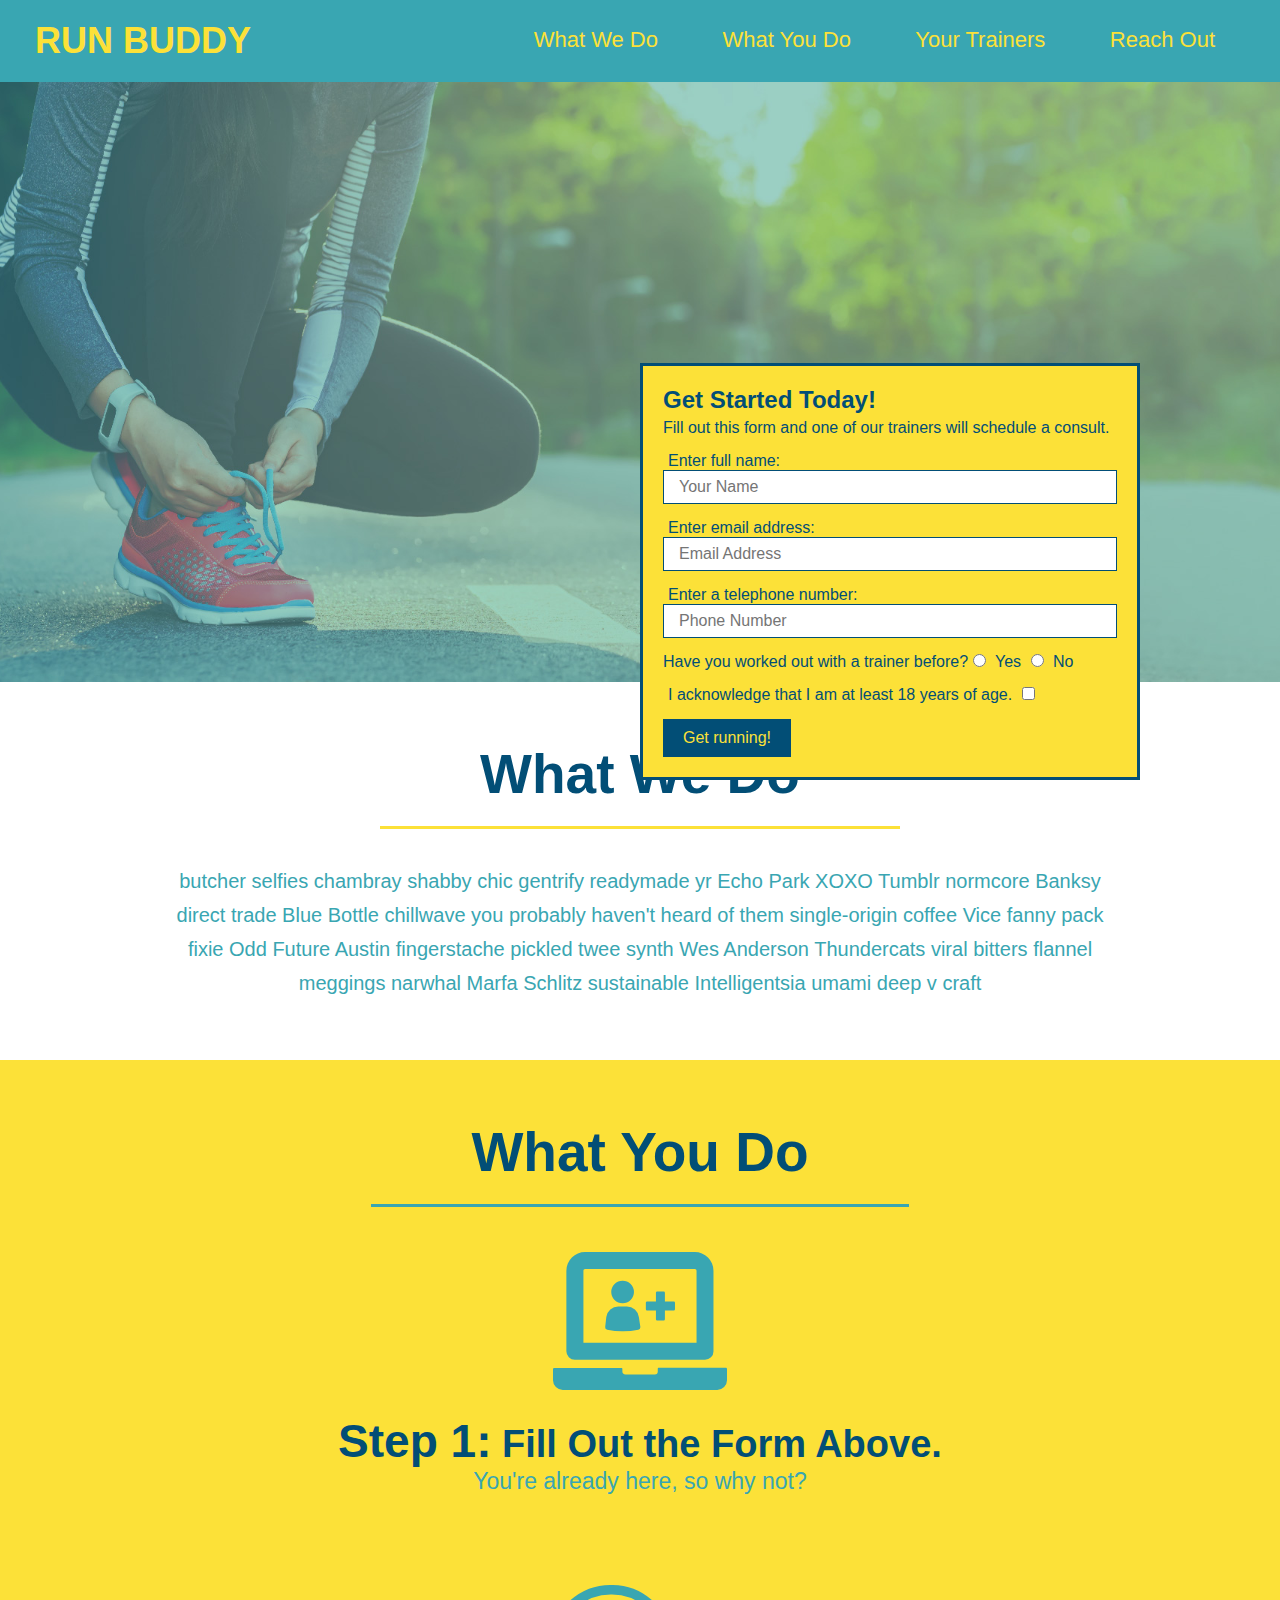
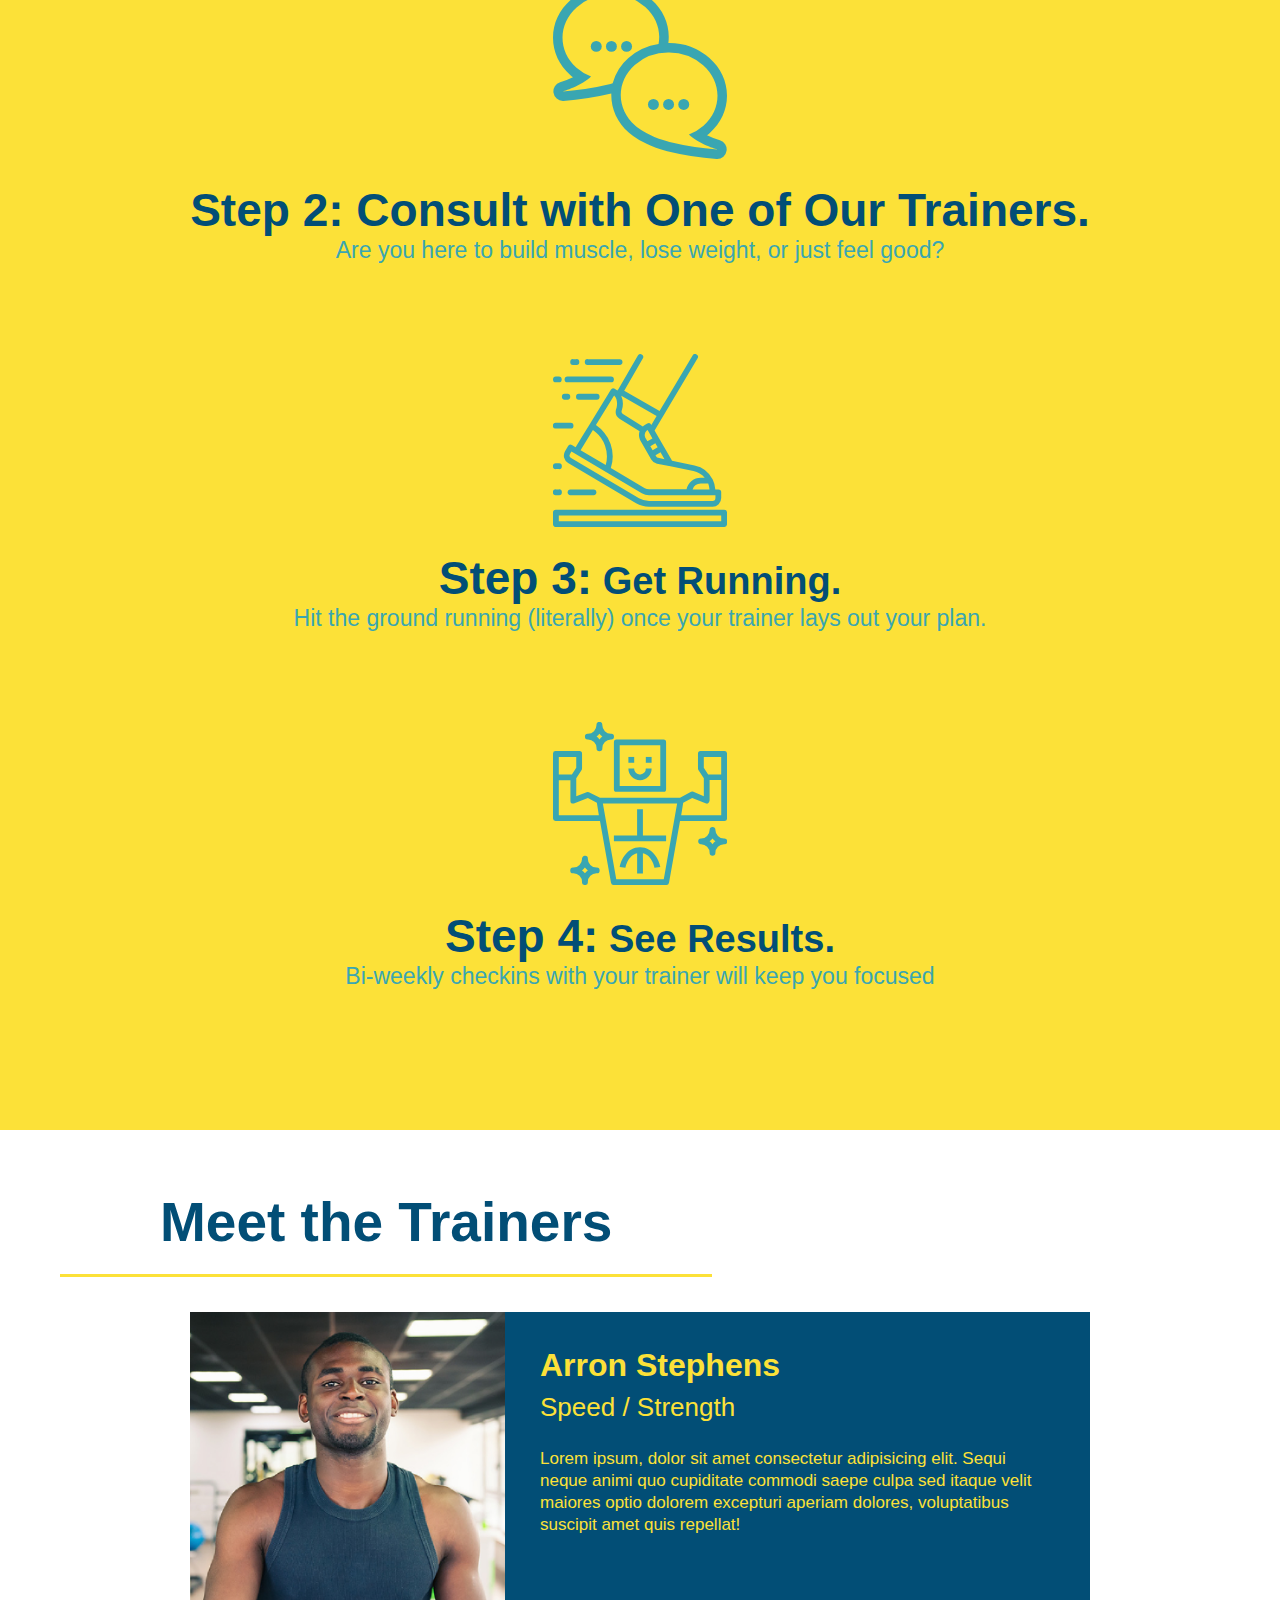
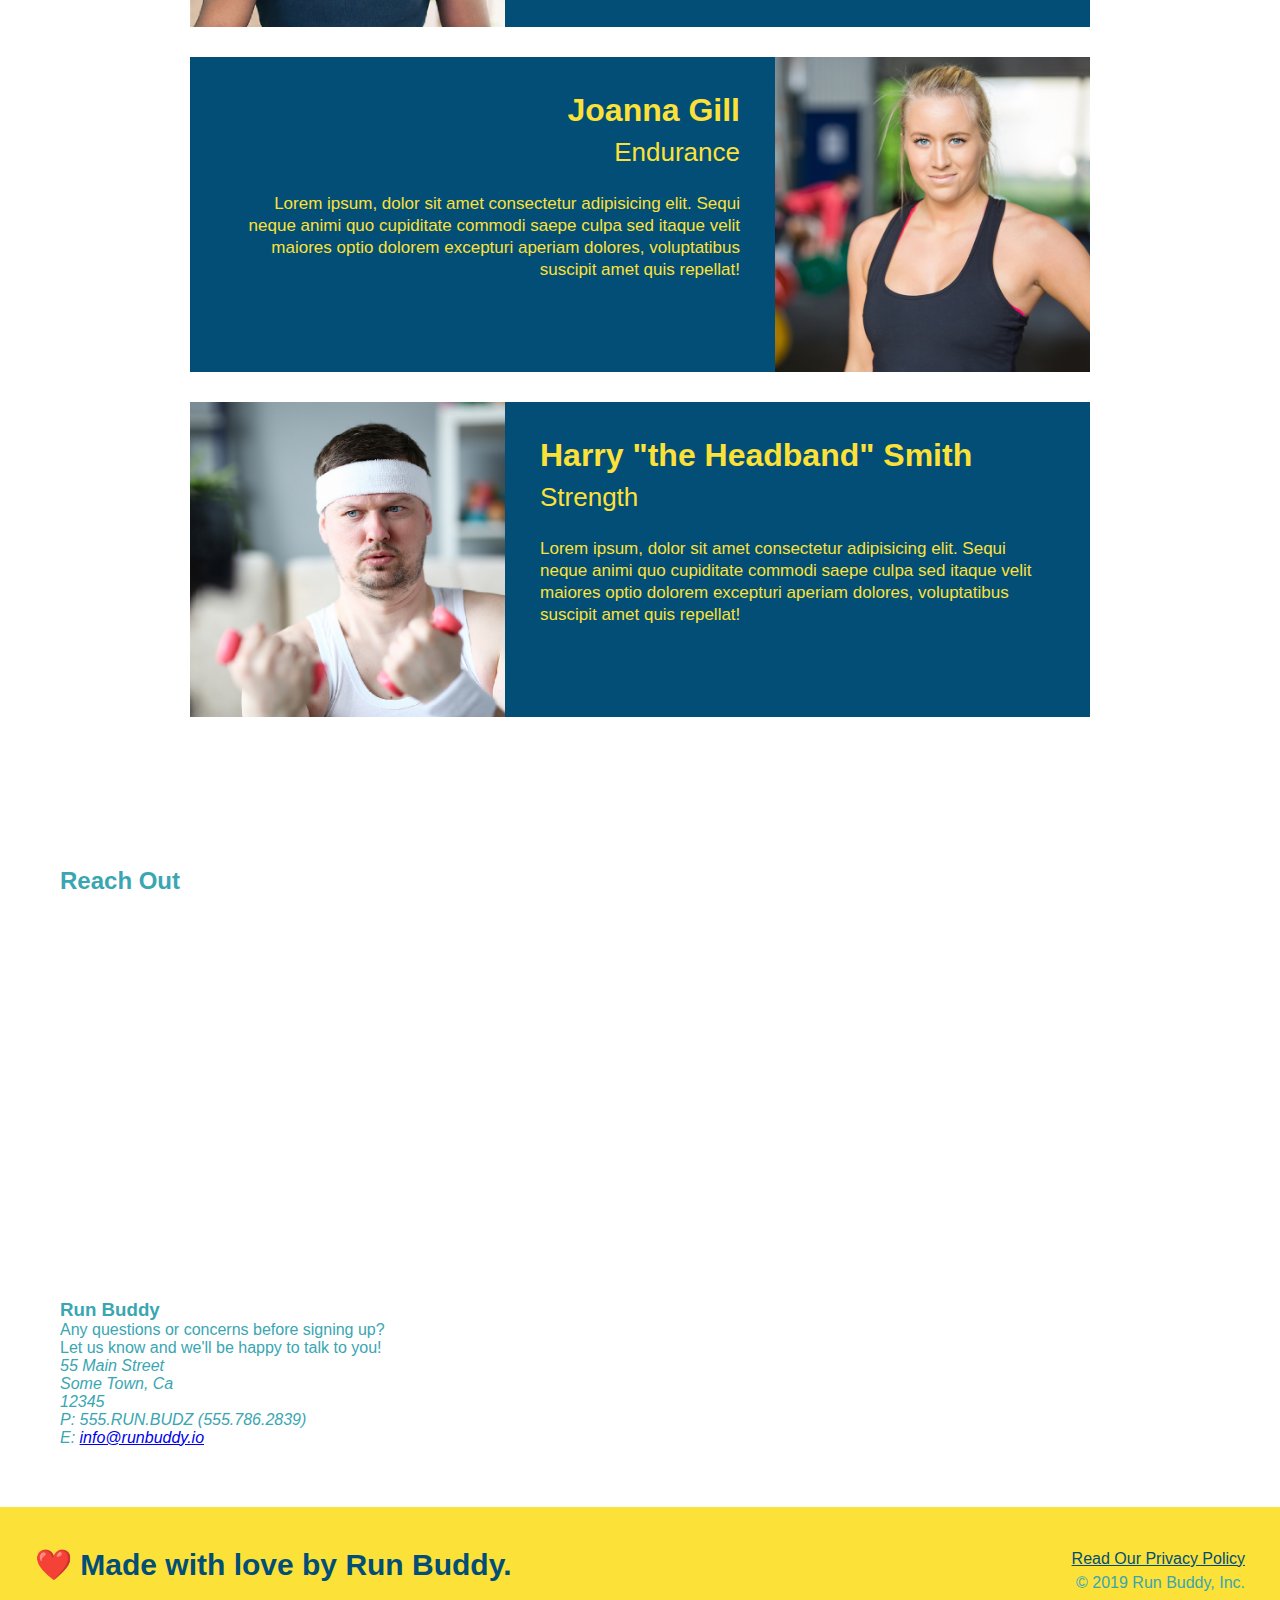
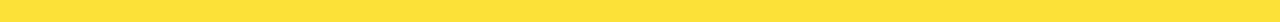
<file: index.html>
<!DOCTYPE html>
<html lang="en">
  <head>
    <meta charset="UTF-8" />
    <title>Run Buddy</title>
    <link rel="stylesheet" href="./assets/css/style.css" />
 </head>
<body>
 <header>
  <h1>
    <a href="/">RUN BUDDY</a>
  </h1>
  <nav>
    <ul>
      <li>
        <a href="#what-we-do">What We Do</a>
      </li>
      <li>
        <a href="#what-you-do">What You Do</a>
      </li>
      <li>
        <a href="#your-trainers">Your Trainers</a>
      </li>
      <li>
        <a href="#reach-out">Reach Out</a>
      </li>
    </ul>
  </nav>
</header>
<section class="hero">
  <div class='hero-form'>
    <form >
    <h3>Get Started Today!</h3>
    <p>Fill out this form and one of our trainers will schedule a consult.
    </p>
     <label for="name">Enter full name:</label>
      <input type="text" placeholder="Your Name" name="name" id="name" class="form-input">

      <label for="email">Enter email address:</label>
      <input type="text" placeholder="Email Address" name="email" id="email" class="form-input">

      <label for="phone">Enter a telephone number:</label>
      <input type="text" placeholder="Phone Number" name="phone" id="phone" class="form-input">
      <p>
        Have you worked out with a trainer before?
        <input type="radio" name="trainer-confirm" id="trainer-yes" />
        <label for="trainer-yes">Yes</label>
        <input type="radio" name="trainer-confirm" id="trainer-no" />
        <label for="trainer-no">No</label>
      </p>
      <p>
        <label for="checkbox" >
          I acknowledge that I am at least 18 years of age.
        </label>
        <input type="checkbox" name="age-confirm" id="checkbox" />
      </p>
      <button type="submit">
        Get running!
      </button>
    </form>
   </div>
</section>

<!-- "what we do" section -->
<section id="what-we-do" class="intro">
  <h2 class="section-title primary-border">What We Do</h2>
  <p>
    butcher selfies chambray shabby chic gentrify readymade yr Echo Park XOXO Tumblr normcore Banksy direct trade Blue Bottle chillwave you probably haven't heard of them single-origin coffee Vice fanny pack fixie Odd Future Austin fingerstache pickled twee synth Wes Anderson Thundercats viral bitters flannel meggings narwhal Marfa Schlitz sustainable Intelligentsia umami deep v craft
  </p>
</section>

<!-- "what you do" section -->
<section id="what-you-do" class="steps">

  <h2 class="section-title secondary-border">What You Do</h2>
  
 <div>
    <img src="assets\css\images\step-1.svg" alt="" /> 
    <h3>Step 1:<span> Fill Out the Form Above.</span></h3>
    <p>You're already here, so why not?</p>
 </div>

  <div>
  <img src="assets/css/images/step-2.svg" alt="" />
  <h3>Step 2: Consult with One of Our Trainers.</h3>
  <p>Are you here to build muscle, lose weight, or just feel good?</p>
</div>

<div>
  <img src="assets/css/images/step-3.svg" alt="" />
  <h3>Step 3:<span> Get Running.</span></h3>
  <p>Hit the ground running (literally) once your trainer lays out your plan.</p>
</div>

<div>
  <img src="assets/css/images/step-4.svg" alt="" />
  <h3>Step 4:<span> See Results.</span></h3>
  <p>Bi-weekly checkins with your trainer will keep you focused</p>
</div>
</section>
<section id="your-trainers">
  <h2 class="section-title primary-border" >Meet the Trainers</h2>
  <article class="trainer">    
    <img src="assets/css/images/trainer-1.jpg" alt="Arron Stephens in his workout clothes, ready to pump iron" />
    <div class="trainer-bio text-left">
      <h3>Arron Stephens</h3>
      <h4>Speed / Strength</h4>
      <p>
        Lorem ipsum, dolor sit amet consectetur adipisicing elit. Sequi neque animi quo cupiditate commodi saepe culpa sed
        itaque velit maiores optio dolorem excepturi aperiam dolores, voluptatibus suscipit amet quis repellat!
      </p>
    </div>
  </article>
  <!-- second trainer bio -->
<article class="trainer">
  <div class="trainer-bio text-right">
    <h3>Joanna Gill</h3>
    <h4>Endurance</h4>
    <p>
      Lorem ipsum, dolor sit amet consectetur adipisicing elit. Sequi neque animi quo cupiditate commodi saepe culpa sed
      itaque velit maiores optio dolorem excepturi aperiam dolores, voluptatibus suscipit amet quis repellat!
    </p>
  </div>
  <img src="./assets/css/images/trainer-2.jpg" alt="Joanna Gill cooling off after a workout" />
</article>

<!-- third trainer bio -->
<article class="trainer">
  <img src="./assets/css/images/trainer-3.jpg" alt="Harry Smith wearing a headband and lifting comically small pink weights" />
  <div class="trainer-bio text-left">
    <h3>Harry "the Headband" Smith</h3>
    <h4>Strength</h4>
    <p>
      Lorem ipsum, dolor sit amet consectetur adipisicing elit. Sequi neque animi quo cupiditate commodi saepe culpa sed
      itaque velit maiores optio dolorem excepturi aperiam dolores, voluptatibus suscipit amet quis repellat!
    </p>
  </div>
</article>
</section>
<!-- "reach out" section -->
<section>
  <h2>Reach Out</h2>
  <div class="contact-info">
    <iframe
      src="https://www.google.com/maps/embed?pb=!1m14!1m12!1m3!1d12182.30520634488!2d-74.0652613!3d40.2407219!2m3!1f0!2f0!3f0!3m2!1i1024!2i768!4f13.1!5e0!3m2!1sen!2sus!4v1561060983193!5m2!1sen!2sus"
      frameborder="0"
      height="400"
      width="400"
      style="border:0"
      allowfullscreen
    >
    </iframe>
  </div>
  <div>
    <h3>Run Buddy</h3>
    <p>
      Any questions or concerns before signing up?
      <br />
      Let us know and we'll be happy to talk to you!
    </p>
    <address>
      55 Main Street <br/>
      Some Town, Ca <br/>
      12345<br />
      P: 555.RUN.BUDZ (555.786.2839)<br/>
      E: <a href="mailto:info@runbuddy.io">info@runbuddy.io</a>
    </address>
  </div>
</section>
<!-- footer -->
<footer>
  <h2>❤️ Made with love by Run Buddy.</h2>
   <div>
    <a href="#">Read Our Privacy Policy</a><br />
     &copy; 2019 Run Buddy, Inc.
   </div>
 </footer>
 </body>
 </html>
</file>
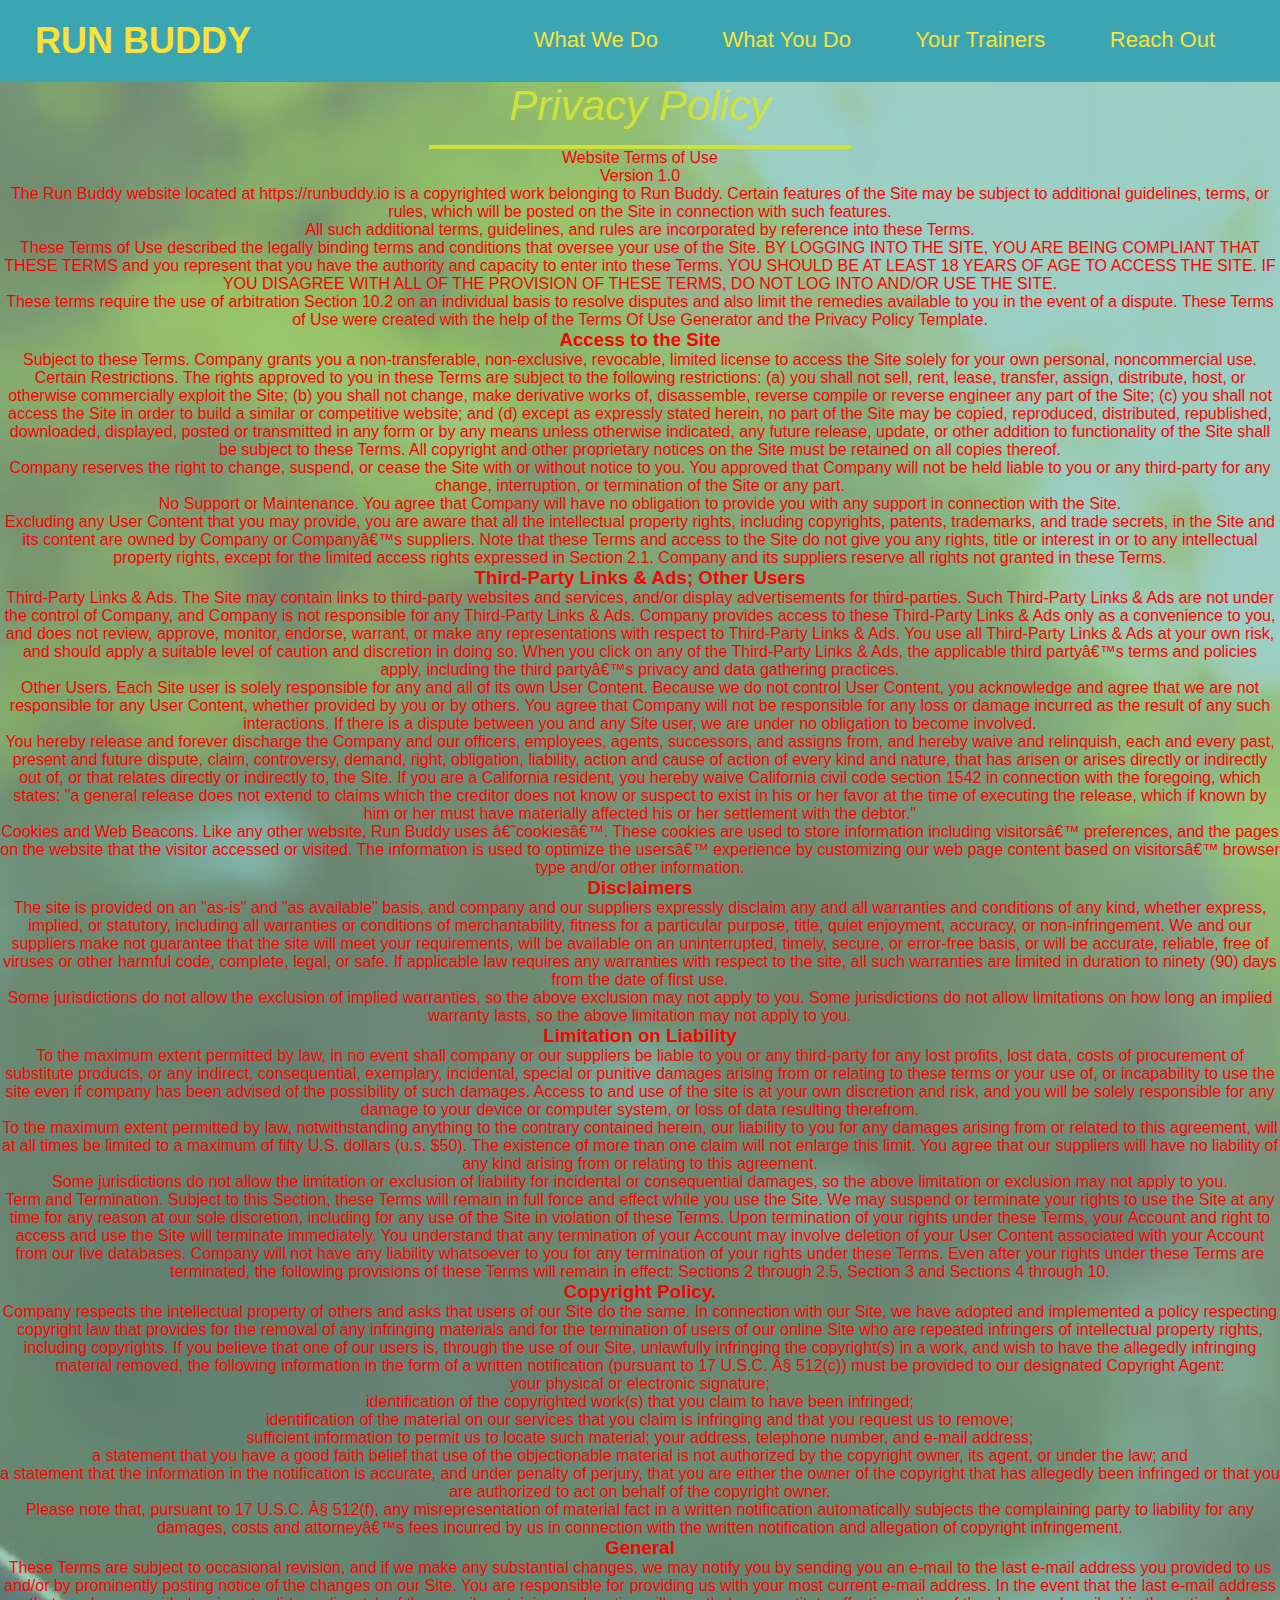
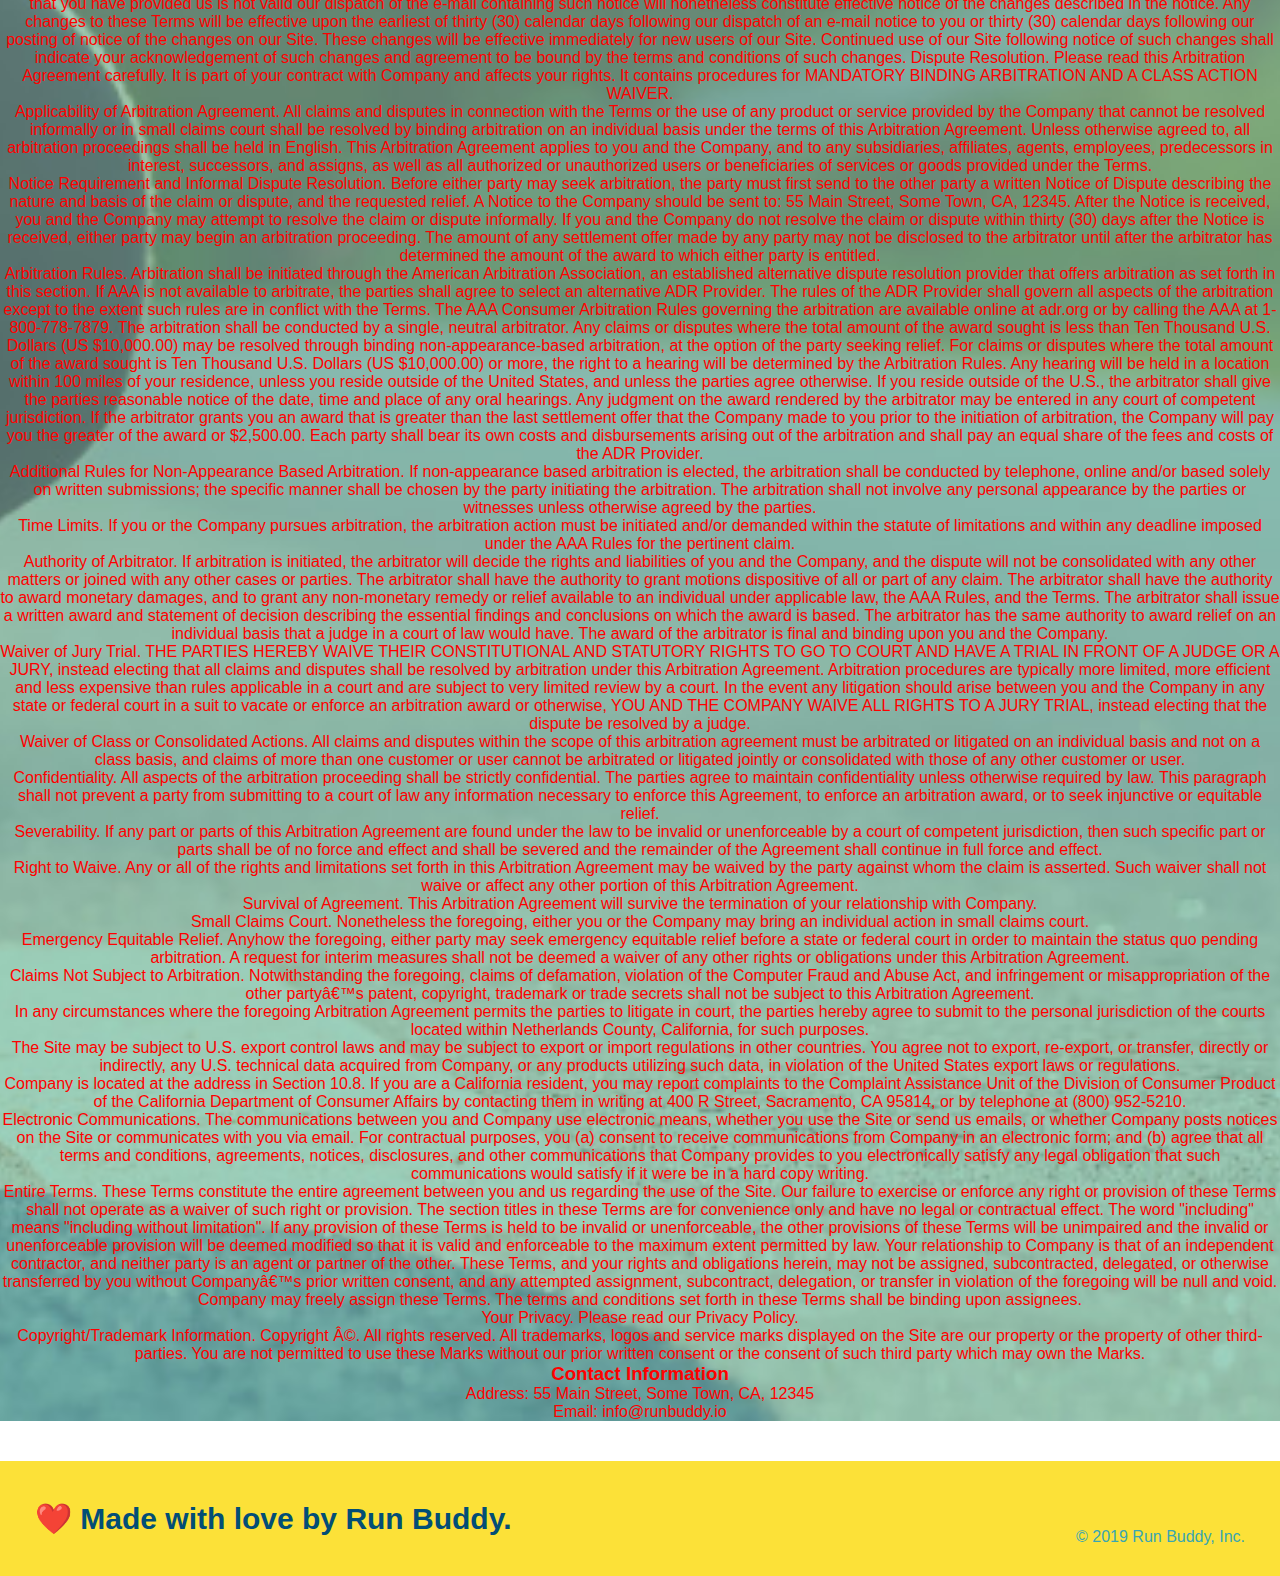
<file: privacy-policy.html>
<!DOCTYPE html>
<html lang="en">
  <head>
    <meta charset="UTF-8" />
    <title>Privacy-Policy Run Buddy</title>
    <link rel="stylesheet" href="./assets/css/style.css" />
    <link rel="stylesheet" href="./assets/css/secondary-styles.css" />
    </head>
<body>
       <header>
  <h1>
    <a href="/">RUN BUDDY</a>
  </h1>
  <nav>
    <ul>
      <li>
        <a href="./index.html#what-we-do">What We Do</a>
      </li>
      <li>
        <a href="./index.html#what-you-do">What You Do</a>
      </li>
      <li>
        <a href="./index.html#your-trainers">Your Trainers</a>
      </li>
      <li>
        <a href="#reach-out">Reach Out</a>
      </li>
    </ul>
  </nav>
</header>
<div class="hero hero-secondary">
    <h2 class="page-title">
        Privacy Policy
    </h2>
      <p>
        Website Terms of Use
      </p>

      <p>
        Version 1.0
      </p>

      <p>
        The Run Buddy website located at https://runbuddy.io is a copyrighted work belonging to Run Buddy. Certain
        features of the Site may be subject to additional guidelines, terms, or rules, which will be posted on the Site
        in connection with such features.
      </p>

      <p>
        All such additional terms, guidelines, and rules are incorporated by reference into these Terms.
      </p>

      <p>
        These Terms of Use described the legally binding terms and conditions that oversee your use of the Site. BY
        LOGGING INTO THE SITE, YOU ARE BEING COMPLIANT THAT THESE TERMS and you represent that you have the authority
        and capacity to enter into these Terms. YOU SHOULD BE AT LEAST 18 YEARS OF AGE TO ACCESS THE SITE. IF YOU
        DISAGREE WITH ALL OF THE PROVISION OF THESE TERMS, DO NOT LOG INTO AND/OR USE THE SITE.
      </p>

      <p>
        These terms require the use of arbitration Section 10.2 on an individual basis to resolve disputes and also
        limit the remedies available to you in the event of a dispute. These Terms of Use were created with the help of
        the Terms Of Use Generator and the Privacy Policy Template.
      </p>

      <h3>
        Access to the Site
      </h3>

      <p>
        Subject to these Terms. Company grants you a non-transferable, non-exclusive, revocable, limited license to
        access the Site solely for your own personal, noncommercial use.
      </p>

      <p>
        Certain Restrictions. The rights approved to you in these Terms are subject to the following restrictions: (a)
        you shall not sell, rent, lease, transfer, assign, distribute, host, or otherwise commercially exploit the Site;
        (b) you shall not change, make derivative works of, disassemble, reverse compile or reverse engineer any part of
        the Site; (c) you shall not access the Site in order to build a similar or competitive website; and (d) except
        as expressly stated herein, no part of the Site may be copied, reproduced, distributed, republished, downloaded,
        displayed, posted or transmitted in any form or by any means unless otherwise indicated, any future release,
        update, or other addition to functionality of the Site shall be subject to these Terms. All copyright and other
        proprietary notices on the Site must be retained on all copies thereof.
      </p>

      <p>
        Company reserves the right to change, suspend, or cease the Site with or without notice to you. You approved
        that Company will not be held liable to you or any third-party for any change, interruption, or termination of
        the Site or any part.
      </p>

      <p>
        No Support or Maintenance. You agree that Company will have no obligation to provide you with any support in
        connection with the Site.
      </p>

      <p>
        Excluding any User Content that you may provide, you are aware that all the intellectual property rights,
        including copyrights, patents, trademarks, and trade secrets, in the Site and its content are owned by Company
        or Companyâ€™s suppliers. Note that these Terms and access to the Site do not give you any rights, title or
        interest in or to any intellectual property rights, except for the limited access rights expressed in Section
        2.1. Company and its suppliers reserve all rights not granted in these Terms.
      </p>

      <h3>
        Third-Party Links &amp; Ads; Other Users
      </h3>

      <p>
        Third-Party Links &amp; Ads. The Site may contain links to third-party websites and services, and/or display
        advertisements for third-parties. Such Third-Party Links &amp; Ads are not under the control of Company, and Company
        is not responsible for any Third-Party Links &amp; Ads. Company provides access to these Third-Party Links &amp; Ads
        only as a convenience to you, and does not review, approve, monitor, endorse, warrant, or make any
        representations with respect to Third-Party Links &amp; Ads. You use all Third-Party Links &amp; Ads at your own risk,
        and should apply a suitable level of caution and discretion in doing so. When you click on any of the
        Third-Party Links &amp; Ads, the applicable third partyâ€™s terms and policies apply, including the third partyâ€™s
        privacy and data gathering practices.
      </p>

      <p>
        Other Users. Each Site user is solely responsible for any and all of its own User Content. Because we do not
        control User Content, you acknowledge and agree that we are not responsible for any User Content, whether
        provided by you or by others. You agree that Company will not be responsible for any loss or damage incurred as
        the result of any such interactions. If there is a dispute between you and any Site user, we are under no
        obligation to become involved.
      </p>

      <p>
        You hereby release and forever discharge the Company and our officers, employees, agents, successors, and
        assigns from, and hereby waive and relinquish, each and every past, present and future dispute, claim,
        controversy, demand, right, obligation, liability, action and cause of action of every kind and nature, that has
        arisen or arises directly or indirectly out of, or that relates directly or indirectly to, the Site. If you are
        a California resident, you hereby waive California civil code section 1542 in connection with the foregoing,
        which states: "a general release does not extend to claims which the creditor does not know or suspect to exist
        in his or her favor at the time of executing the release, which if known by him or her must have materially
        affected his or her settlement with the debtor."
      </p>

      <p>
        Cookies and Web Beacons. Like any other website, Run Buddy uses â€˜cookiesâ€™. These cookies are used to store
        information including visitorsâ€™ preferences, and the pages on the website that the visitor accessed or visited.
        The information is used to optimize the usersâ€™ experience by customizing our web page content based on visitorsâ€™
        browser type and/or other information.
      </p>

      <h3>
        Disclaimers
      </h3>

      <p>
        The site is provided on an "as-is" and "as available" basis, and company and our suppliers expressly disclaim
        any and all warranties and conditions of any kind, whether express, implied, or statutory, including all
        warranties or conditions of merchantability, fitness for a particular purpose, title, quiet enjoyment, accuracy,
        or non-infringement. We and our suppliers make not guarantee that the site will meet your requirements, will be
        available on an uninterrupted, timely, secure, or error-free basis, or will be accurate, reliable, free of
        viruses or other harmful code, complete, legal, or safe. If applicable law requires any warranties with respect
        to the site, all such warranties are limited in duration to ninety (90) days from the date of first use.
      </p>

      <p>
        Some jurisdictions do not allow the exclusion of implied warranties, so the above exclusion may not apply to
        you. Some jurisdictions do not allow limitations on how long an implied warranty lasts, so the above limitation
        may not apply to you.
      </p>

      <h3>
        Limitation on Liability
      </h3>

      <p>
        To the maximum extent permitted by law, in no event shall company or our suppliers be liable to you or any
        third-party for any lost profits, lost data, costs of procurement of substitute products, or any indirect,
        consequential, exemplary, incidental, special or punitive damages arising from or relating to these terms or
        your use of, or incapability to use the site even if company has been advised of the possibility of such
        damages. Access to and use of the site is at your own discretion and risk, and you will be solely responsible
        for any damage to your device or computer system, or loss of data resulting therefrom.
      </p>

      <p>
        To the maximum extent permitted by law, notwithstanding anything to the contrary contained herein, our liability
        to you for any damages arising from or related to this agreement, will at all times be limited to a maximum of
        fifty U.S. dollars (u.s. $50). The existence of more than one claim will not enlarge this limit. You agree that
        our suppliers will have no liability of any kind arising from or relating to this agreement.
      </p>

      <p>
        Some jurisdictions do not allow the limitation or exclusion of liability for incidental or consequential
        damages, so the above limitation or exclusion may not apply to you.
      </p>

      <p>
        Term and Termination. Subject to this Section, these Terms will remain in full force and effect while you use
        the Site. We may suspend or terminate your rights to use the Site at any time for any reason at our sole
        discretion, including for any use of the Site in violation of these Terms. Upon termination of your rights under
        these Terms, your Account and right to access and use the Site will terminate immediately. You understand that
        any termination of your Account may involve deletion of your User Content associated with your Account from our
        live databases. Company will not have any liability whatsoever to you for any termination of your rights under
        these Terms. Even after your rights under these Terms are terminated, the following provisions of these Terms
        will remain in effect: Sections 2 through 2.5, Section 3 and Sections 4 through 10.
      </p>

      <h3>
        Copyright Policy.
      </h3>

      <p>
        Company respects the intellectual property of others and asks that users of our Site do the same. In connection
        with our Site, we have adopted and implemented a policy respecting copyright law that provides for the removal
        of any infringing materials and for the termination of users of our online Site who are repeated infringers of
        intellectual property rights, including copyrights. If you believe that one of our users is, through the use of
        our Site, unlawfully infringing the copyright(s) in a work, and wish to have the allegedly infringing material
        removed, the following information in the form of a written notification (pursuant to 17 U.S.C. Â§ 512(c)) must
        be provided to our designated Copyright Agent:
      </p>

      <ul>
        <li>
          your physical or electronic signature;
        </li>
        <li>
          identification of the copyrighted work(s) that you claim to have been infringed;
        </li>
        <li>
          identification of the material on our services that you claim is infringing and that you request us to remove;
        </li>
        <li>
          sufficient information to permit us to locate such material; your address, telephone number, and e-mail
          address;
        </li>
        <li>
          a statement that you have a good faith belief that use of the objectionable material is not authorized by the
          copyright owner, its agent, or under the law; and
        </li>
        <li>
          a statement that the information in the notification is accurate, and under penalty of perjury, that you are
          either the owner of the copyright that has allegedly been infringed or that you are authorized to act on
          behalf of the copyright owner.
        </li>
      </ul>

      <p>
        Please note that, pursuant to 17 U.S.C. Â§ 512(f), any misrepresentation of material fact in a written
        notification automatically subjects the complaining party to liability for any damages, costs and attorneyâ€™s
        fees incurred by us in connection with the written notification and allegation of copyright infringement.
      </p>

      <h3>
        General
      </h3>

      <p>
        These Terms are subject to occasional revision, and if we make any substantial changes, we may notify you by
        sending you an e-mail to the last e-mail address you provided to us and/or by prominently posting notice of the
        changes on our Site. You are responsible for providing us with your most current e-mail address. In the event
        that the last e-mail address that you have provided us is not valid our dispatch of the e-mail containing such
        notice will nonetheless constitute effective notice of the changes described in the notice. Any changes to these
        Terms will be effective upon the earliest of thirty (30) calendar days following our dispatch of an e-mail
        notice to you or thirty (30) calendar days following our posting of notice of the changes on our Site. These
        changes will be effective immediately for new users of our Site. Continued use of our Site following notice of
        such changes shall indicate your acknowledgement of such changes and agreement to be bound by the terms and
        conditions of such changes. Dispute Resolution. Please read this Arbitration Agreement carefully. It is part of
        your contract with Company and affects your rights. It contains procedures for MANDATORY BINDING ARBITRATION AND
        A CLASS ACTION WAIVER.
      </p>

      <p>
        Applicability of Arbitration Agreement. All claims and disputes in connection with the Terms or the use of any
        product or service provided by the Company that cannot be resolved informally or in small claims court shall be
        resolved by binding arbitration on an individual basis under the terms of this Arbitration Agreement. Unless
        otherwise agreed to, all arbitration proceedings shall be held in English. This Arbitration Agreement applies to
        you and the Company, and to any subsidiaries, affiliates, agents, employees, predecessors in interest,
        successors, and assigns, as well as all authorized or unauthorized users or beneficiaries of services or goods
        provided under the Terms.
      </p>

      <p>
        Notice Requirement and Informal Dispute Resolution. Before either party may seek arbitration, the party must
        first send to the other party a written Notice of Dispute describing the nature and basis of the claim or
        dispute, and the requested relief. A Notice to the Company should be sent to: 55 Main Street, Some Town, CA,
        12345. After the Notice is received, you and the Company may attempt to resolve the claim or dispute informally.
        If you and the Company do not resolve the claim or dispute within thirty (30) days after the Notice is received,
        either party may begin an arbitration proceeding. The amount of any settlement offer made by any party may not
        be disclosed to the arbitrator until after the arbitrator has determined the amount of the award to which either
        party is entitled.
      </p>

      <p>
        Arbitration Rules. Arbitration shall be initiated through the American Arbitration Association, an established
        alternative dispute resolution provider that offers arbitration as set forth in this section. If AAA is not
        available to arbitrate, the parties shall agree to select an alternative ADR Provider. The rules of the ADR
        Provider shall govern all aspects of the arbitration except to the extent such rules are in conflict with the
        Terms. The AAA Consumer Arbitration Rules governing the arbitration are available online at adr.org or by
        calling the AAA at 1-800-778-7879. The arbitration shall be conducted by a single, neutral arbitrator. Any
        claims or disputes where the total amount of the award sought is less than Ten Thousand U.S. Dollars (US
        $10,000.00) may be resolved through binding non-appearance-based arbitration, at the option of the party seeking
        relief. For claims or disputes where the total amount of the award sought is Ten Thousand U.S. Dollars (US
        $10,000.00) or more, the right to a hearing will be determined by the Arbitration Rules. Any hearing will be
        held in a location within 100 miles of your residence, unless you reside outside of the United States, and
        unless the parties agree otherwise. If you reside outside of the U.S., the arbitrator shall give the parties
        reasonable notice of the date, time and place of any oral hearings. Any judgment on the award rendered by the
        arbitrator may be entered in any court of competent jurisdiction. If the arbitrator grants you an award that is
        greater than the last settlement offer that the Company made to you prior to the initiation of arbitration, the
        Company will pay you the greater of the award or $2,500.00. Each party shall bear its own costs and
        disbursements arising out of the arbitration and shall pay an equal share of the fees and costs of the ADR
        Provider.
      </p>

      <p>
        Additional Rules for Non-Appearance Based Arbitration. If non-appearance based arbitration is elected, the
        arbitration shall be conducted by telephone, online and/or based solely on written submissions; the specific
        manner shall be chosen by the party initiating the arbitration. The arbitration shall not involve any personal
        appearance by the parties or witnesses unless otherwise agreed by the parties.
      </p>

      <p>
        Time Limits. If you or the Company pursues arbitration, the arbitration action must be initiated and/or demanded
        within the statute of limitations and within any deadline imposed under the AAA Rules for the pertinent claim.
      </p>

      <p>
        Authority of Arbitrator. If arbitration is initiated, the arbitrator will decide the rights and liabilities of
        you and the Company, and the dispute will not be consolidated with any other matters or joined with any other
        cases or parties. The arbitrator shall have the authority to grant motions dispositive of all or part of any
        claim. The arbitrator shall have the authority to award monetary damages, and to grant any non-monetary remedy
        or relief available to an individual under applicable law, the AAA Rules, and the Terms. The arbitrator shall
        issue a written award and statement of decision describing the essential findings and conclusions on which the
        award is based. The arbitrator has the same authority to award relief on an individual basis that a judge in a
        court of law would have. The award of the arbitrator is final and binding upon you and the Company.
      </p>

      <p>
        Waiver of Jury Trial. THE PARTIES HEREBY WAIVE THEIR CONSTITUTIONAL AND STATUTORY RIGHTS TO GO TO COURT AND HAVE
        A TRIAL IN FRONT OF A JUDGE OR A JURY, instead electing that all claims and disputes shall be resolved by
        arbitration under this Arbitration Agreement. Arbitration procedures are typically more limited, more efficient
        and less expensive than rules applicable in a court and are subject to very limited review by a court. In the
        event any litigation should arise between you and the Company in any state or federal court in a suit to vacate
        or enforce an arbitration award or otherwise, YOU AND THE COMPANY WAIVE ALL RIGHTS TO A JURY TRIAL, instead
        electing that the dispute be resolved by a judge.
      </p>

      <p>
        Waiver of Class or Consolidated Actions. All claims and disputes within the scope of this arbitration agreement
        must be arbitrated or litigated on an individual basis and not on a class basis, and claims of more than one
        customer or user cannot be arbitrated or litigated jointly or consolidated with those of any other customer or
        user.
      </p>

      <p>
        Confidentiality. All aspects of the arbitration proceeding shall be strictly confidential. The parties agree to
        maintain confidentiality unless otherwise required by law. This paragraph shall not prevent a party from
        submitting to a court of law any information necessary to enforce this Agreement, to enforce an arbitration
        award, or to seek injunctive or equitable relief.
      </p>

      <p>
        Severability. If any part or parts of this Arbitration Agreement are found under the law to be invalid or
        unenforceable by a court of competent jurisdiction, then such specific part or parts shall be of no force and
        effect and shall be severed and the remainder of the Agreement shall continue in full force and effect.
      </p>

      <p>
        Right to Waive. Any or all of the rights and limitations set forth in this Arbitration Agreement may be waived
        by the party against whom the claim is asserted. Such waiver shall not waive or affect any other portion of this
        Arbitration Agreement.
      </p>

      <p>
        Survival of Agreement. This Arbitration Agreement will survive the termination of your relationship with
        Company.
      </p>

      <p>
        Small Claims Court. Nonetheless the foregoing, either you or the Company may bring an individual action in small
        claims court.
      </p>

      <p>
        Emergency Equitable Relief. Anyhow the foregoing, either party may seek emergency equitable relief before a
        state or federal court in order to maintain the status quo pending arbitration. A request for interim measures
        shall not be deemed a waiver of any other rights or obligations under this Arbitration Agreement.
      </p>

      <p>
        Claims Not Subject to Arbitration. Notwithstanding the foregoing, claims of defamation, violation of the
        Computer Fraud and Abuse Act, and infringement or misappropriation of the other partyâ€™s patent, copyright,
        trademark or trade secrets shall not be subject to this Arbitration Agreement.
      </p>

      <p>
        In any circumstances where the foregoing Arbitration Agreement permits the parties to litigate in court, the
        parties hereby agree to submit to the personal jurisdiction of the courts located within Netherlands County,
        California, for such purposes.
      </p>

      <p>
        The Site may be subject to U.S. export control laws and may be subject to export or import regulations in other
        countries. You agree not to export, re-export, or transfer, directly or indirectly, any U.S. technical data
        acquired from Company, or any products utilizing such data, in violation of the United States export laws or
        regulations.
      </p>

      <p>
        Company is located at the address in Section 10.8. If you are a California resident, you may report complaints
        to the Complaint Assistance Unit of the Division of Consumer Product of the California Department of Consumer
        Affairs by contacting them in writing at 400 R Street, Sacramento, CA 95814, or by telephone at (800) 952-5210.
      </p>

      <p>
        Electronic Communications. The communications between you and Company use electronic means, whether you use the
        Site or send us emails, or whether Company posts notices on the Site or communicates with you via email. For
        contractual purposes, you (a) consent to receive communications from Company in an electronic form; and (b)
        agree that all terms and conditions, agreements, notices, disclosures, and other communications that Company
        provides to you electronically satisfy any legal obligation that such communications would satisfy if it were be
        in a hard copy writing.
      </p>

      <p>
        Entire Terms. These Terms constitute the entire agreement between you and us regarding the use of the Site. Our
        failure to exercise or enforce any right or provision of these Terms shall not operate as a waiver of such right
        or provision. The section titles in these Terms are for convenience only and have no legal or contractual
        effect. The word "including" means "including without limitation". If any provision of these Terms is held to be
        invalid or unenforceable, the other provisions of these Terms will be unimpaired and the invalid or
        unenforceable provision will be deemed modified so that it is valid and enforceable to the maximum extent
        permitted by law. Your relationship to Company is that of an independent contractor, and neither party is an
        agent or partner of the other. These Terms, and your rights and obligations herein, may not be assigned,
        subcontracted, delegated, or otherwise transferred by you without Companyâ€™s prior written consent, and any
        attempted assignment, subcontract, delegation, or transfer in violation of the foregoing will be null and void.
        Company may freely assign these Terms. The terms and conditions set forth in these Terms shall be binding upon
        assignees.
      </p>

      <p>
        Your Privacy. Please read our Privacy Policy.
      </p>

      <p>
        Copyright/Trademark Information. Copyright Â©. All rights reserved. All trademarks, logos and service marks
        displayed on the Site are our property or the property of other third-parties. You are not permitted to use
        these Marks without our prior written consent or the consent of such third party which may own the Marks.
      </p>

      <h3>
        Contact Information
      </h3>

      <p>
        Address: 55 Main Street, Some Town, CA, 12345
      </p>

      <p>
        Email: info@runbuddy.io
      </p>
    </div>

<footer>
    <h2>❤️ Made with love by Run Buddy.</h2>
     <div>
      <br />
       &copy; 2019 Run Buddy, Inc.
     </div>
   </footer>
  </body>
</html>
</file>
<file: assets/css/style.css>
body {
    /* more on this crazy alphanumerical value in a minute! */
    color: #39a6b2;
    font-family: Helvetica, Arial, sans-serif;
  }

  /* apply styles to <header> */
header {
    position: sticky;
    padding: 20px 35px;
    background-color: #39a6b2;
  }
header h1 {
    font-weight: bold;
    font-size: 36px;
    color: #fce138;
    margin: 0;
    display: inline;
  }
  header a {
    text-decoration: none;
    color: #fce138;
  }
  header nav {
    float: right;
    margin: 7px 0;
  }
  header nav ul li {
    display: inline;
  }
  header nav ul li a {
    margin: 0 30px;
    font-weight: lighter;
    font-size: 22px;
  }
  * {
    margin: 0;
    padding: 0;
    box-sizing: border-box;
}
  footer {
    background: #fce138;
    width: 100%;
    padding: 40px 35px;
    float: none;
  }

  footer h2 {
    display: inline;
    color: #024e76;
    font-size: 30px;
    margin: 0;
  }

  footer div {
    float: right;
    line-height: 1.5;
    text-align: right;
  }

  footer a {
    color: #024e76;
  }
  section {
    padding: 60px;
  }

.hero {
    background-image: url("./images/hero-bg.jpg");
    height: 600px;
    background-size: cover;
    background-position: center;
  }
  .hero-form {
  border: 3px solid #024e76;
  background-color: #fce138;
  padding: 20px;
  width: 500px;
  color: #024e76;
  position: absolute;
  bottom: 120px;
  right: 140px;
  }
  .hero-form h3 {
    font-size: 24px;
    margin: 0;
  }
  
  .hero-form p {
    margin: 5px 0 15px 0;
  }
  
  .form-input {
    border: 1px solid #024e76;
    display: block;
    padding: 7px 15px;
    font-size: 16px;
    color: #024e76;
    width: 100%;
    margin-bottom: 15px;
  }
  .hero-form label {
    margin: 0 5px;
  } 
  .hero-form button {
    color: #fce138;
    background-color: #024e76;
    border: none;
    padding: 10px 20px;
    font-size: 16px;
  }
  .intro {
    text-align: center;
  }
  .intro p {
    line-height: 1.7;
    color: #39a6b2;
    width: 80%;
    font-size: 20px;
    margin: 0 auto;
  }
  .steps { 
    text-align: center;
    background: #fce138;
  }
  .steps div {
    margin-bottom: 80px;
  }
  
  .steps img {
    width: 15%;
    margin: 10px 0;
  } 
  
  .steps h3 {
    color: #024e76;
    font-size: 46px;
    margin-top: 10px;
  }
  
  .steps p {
    color: #39a6b2;
    font-size: 23px;
  }
  .section-title {
    font-size: 55px;
    color: #024e76;
    margin-bottom: 35px;
    padding: 0 100px 20px 100px;
    display: inline-block;
    border-bottom: 3px solid;
  }
  
  .primary-border {
    border-color: #fce138;
  }
  
  .secondary-border {
    border-color: #39a6b2;
  } 
  .steps span {
    font-size: 38px;
  }
  
  .trainers {
    text-align: center;
  }

  .trainer {
    width: 900px;
    margin: 0 auto 30px auto;
    background: #024e76;
    color: #fce138;
    overflow: auto;
  }

  .trainer img {
    width: 35%;
    float: left;
  }
  
  .trainer-bio {
    padding: 35px;
    float: left;
    width: 65%;
  }
  .text-left {
    text-align: left;
  }
  
  .text-right {
    text-align: right;
  }
  .trainer-bio h3 {
    font-size: 32px;
    margin-bottom: 8px;
  }
  
  .trainer-bio h4 {
    font-weight: lighter;
    font-size: 26px;
    margin-bottom: 25px;
  }
  
  .trainer-bio p {
    font-size: 17px;
    line-height: 1.3;
  }
</file>
<file: assets/css/secondary-styles.css>
.hero {
  background-position: bottom;
  height: auto;
  text-align: center;
  margin-bottom: 40px;
}
  
  /* these two colors will override the ones above in .hero */
  .hero-secondary {
    background-color: black;
    color: red;
  }
  .page-title{
    color: #cfe138;
    display:inline-block;
    border-bottom: 4px solid #cfe138;
    padding: 0 80px 15px 80px;
    font-weight: normal;
    font-size: 42px;
    font-style: italic;
}
.secondary-content{
  width: 80%;
  margin:5px 0 15px 0;




}
</file>
